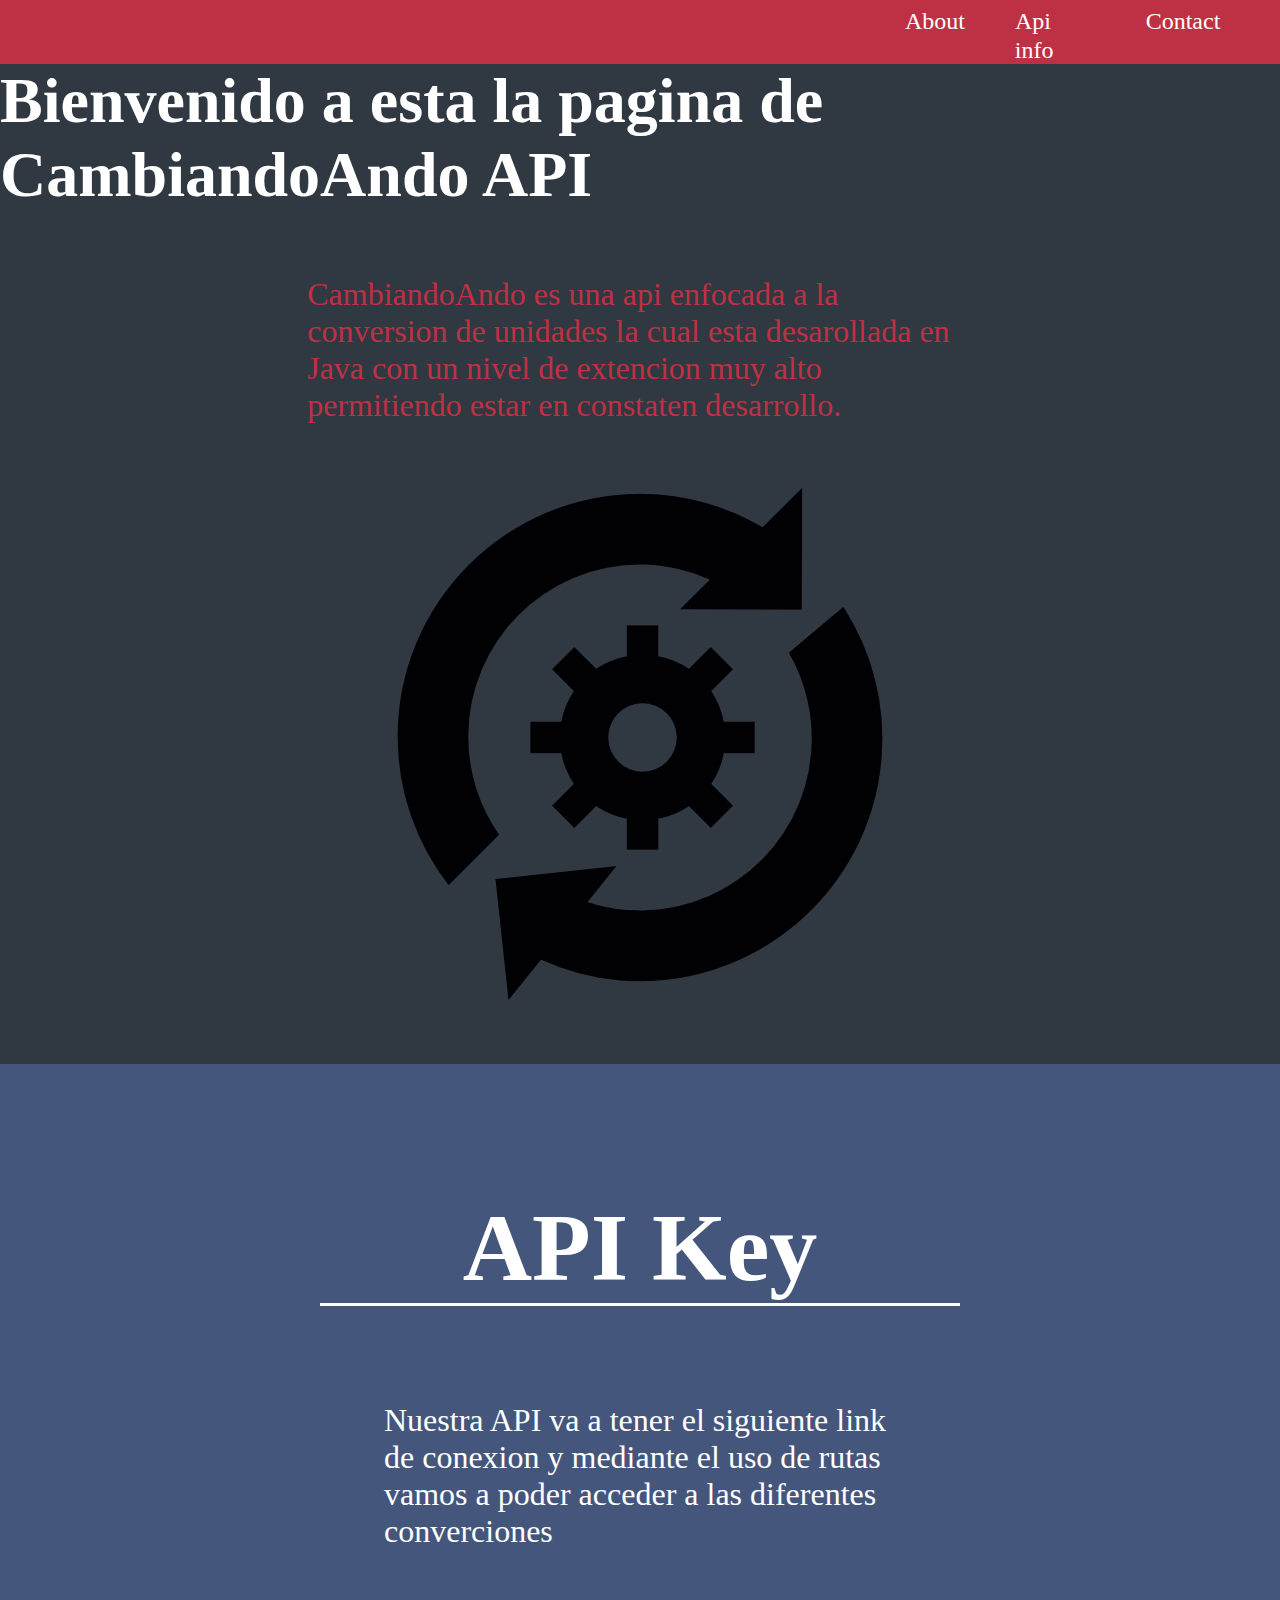
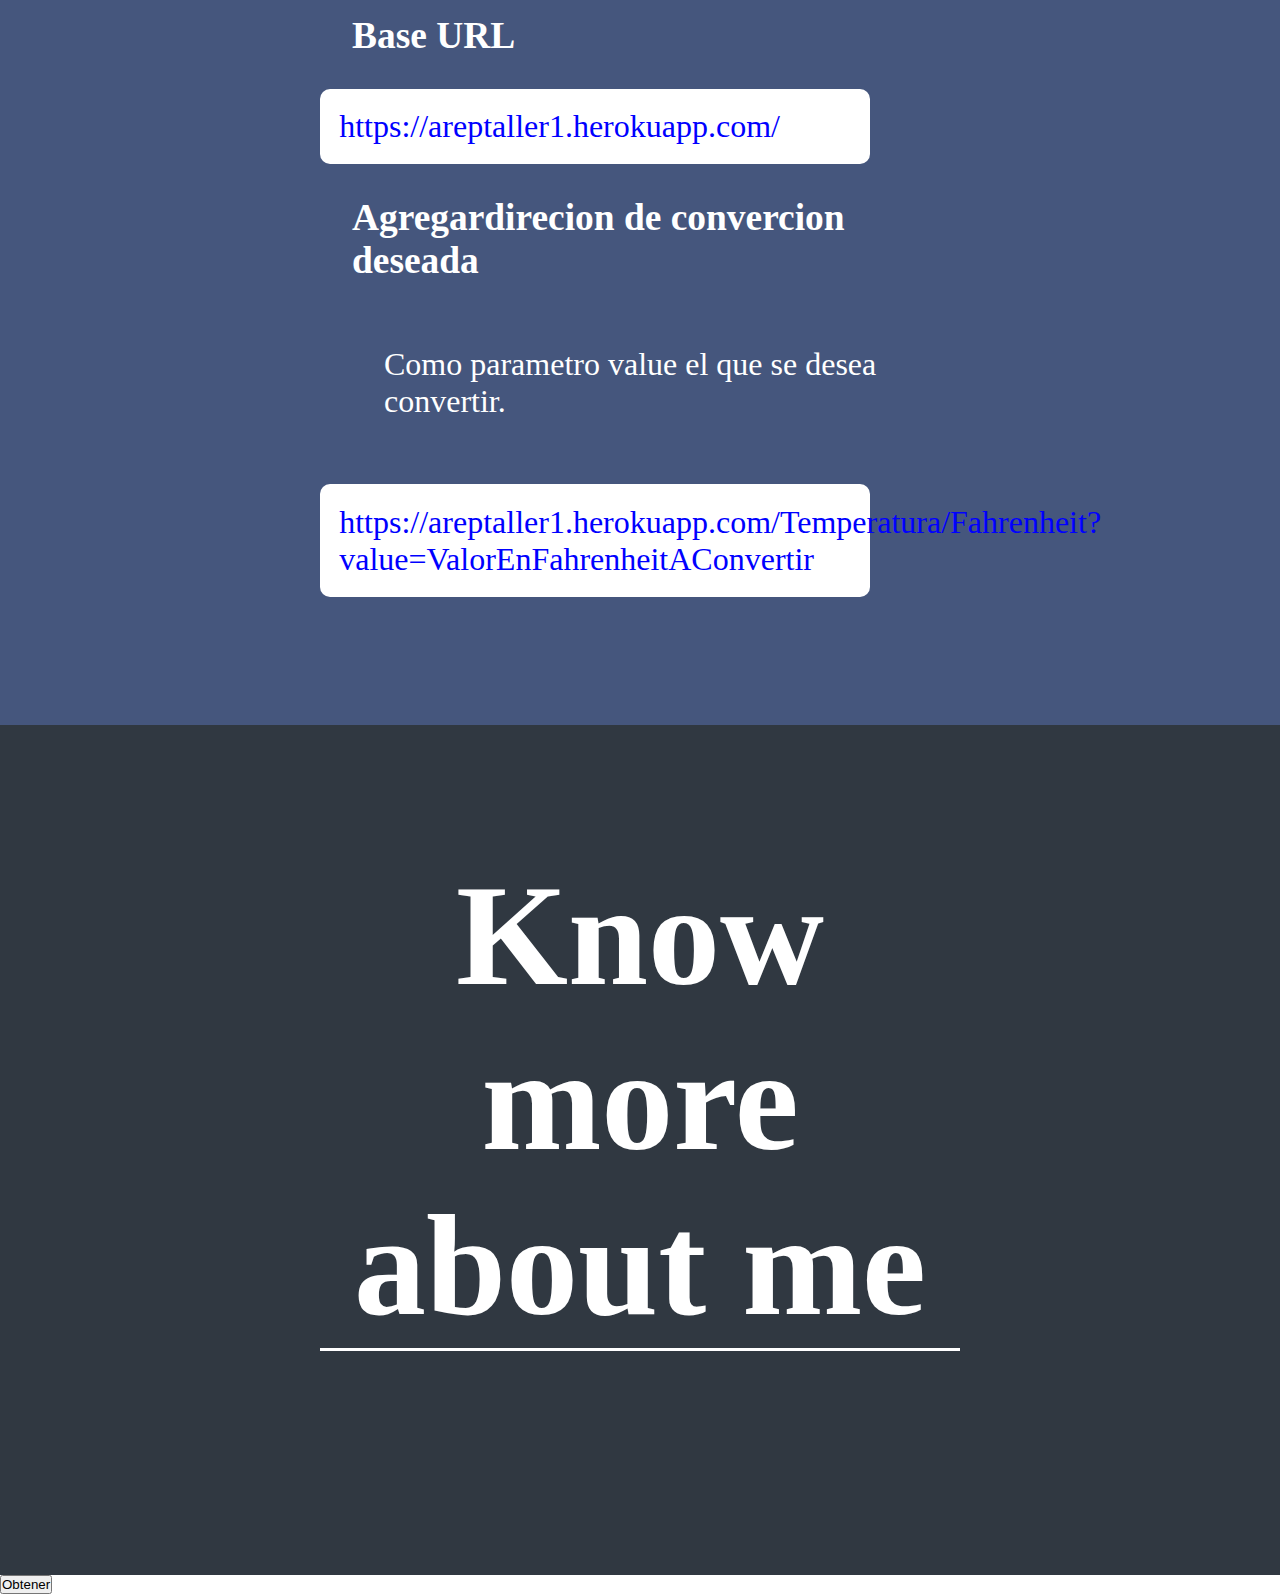
<file: html/index.html>
<html>
    <script src="js/apiconection.js"></script>
    <link rel="stylesheet" type="text/css" href="css/index.css"/>
  <nav id="navbar">
    <ul class="nav-lis">
      <li>
        <a class="nav-a" href="#welcome-section"> About</a>
      </li>
      <li>
        <a class="nav-a"  href="#Api-info">Api info</a>
      </li>
      <li>
        <a class="nav-a"  href="#profile-link">Contact</a>
      </li>
    </ul>
  </nav>  
  <body>

  <section id="welcome" class="welcome-section">
    <h1>Bienvenido a esta la pagina de CambiandoAndo API</h1>
    <p>CambiandoAndo es una api enfocada a la conversion de unidades la cual esta desarollada en Java con un nivel de extencion muy alto permitiendo estar en constaten desarrollo.</p>
    
<div>
    <img
        class="project-image"
        src="img/welcome.png"
        alt="Cambio"
      />
   </div>
 
    </section>
  
  
  <section id="Api-info" class="projects-section">
    <h2 class="section-header">API Key</h2>
    <div>
      <p>Nuestra API va a tener el siguiente link de conexion y mediante el uso de rutas vamos a poder acceder a las diferentes converciones</p>
      <h3>Base URL</h3>
      <div class="code">
        https://areptaller1.herokuapp.com/
      </div>
      <h3>
        Agregardirecion de convercion deseada</h3><p> Como parametro value el que se desea convertir.
      </p>
      <div class="code">
        https://areptaller1.herokuapp.com/Temperatura/Fahrenheit?value=ValorEnFahrenheitAConvertir
      </div>
      
    </div>
  </section>
  <section id="profile-link">
    <div class="section-header">
    <h2>Know more about me</h2>
      <h2 id="consultaFar"></h2>
  </div>
    
  </section>
  <button class="btn" onclick="consumirapi()">Obtener</button>
      
</body>
</html>
</file>
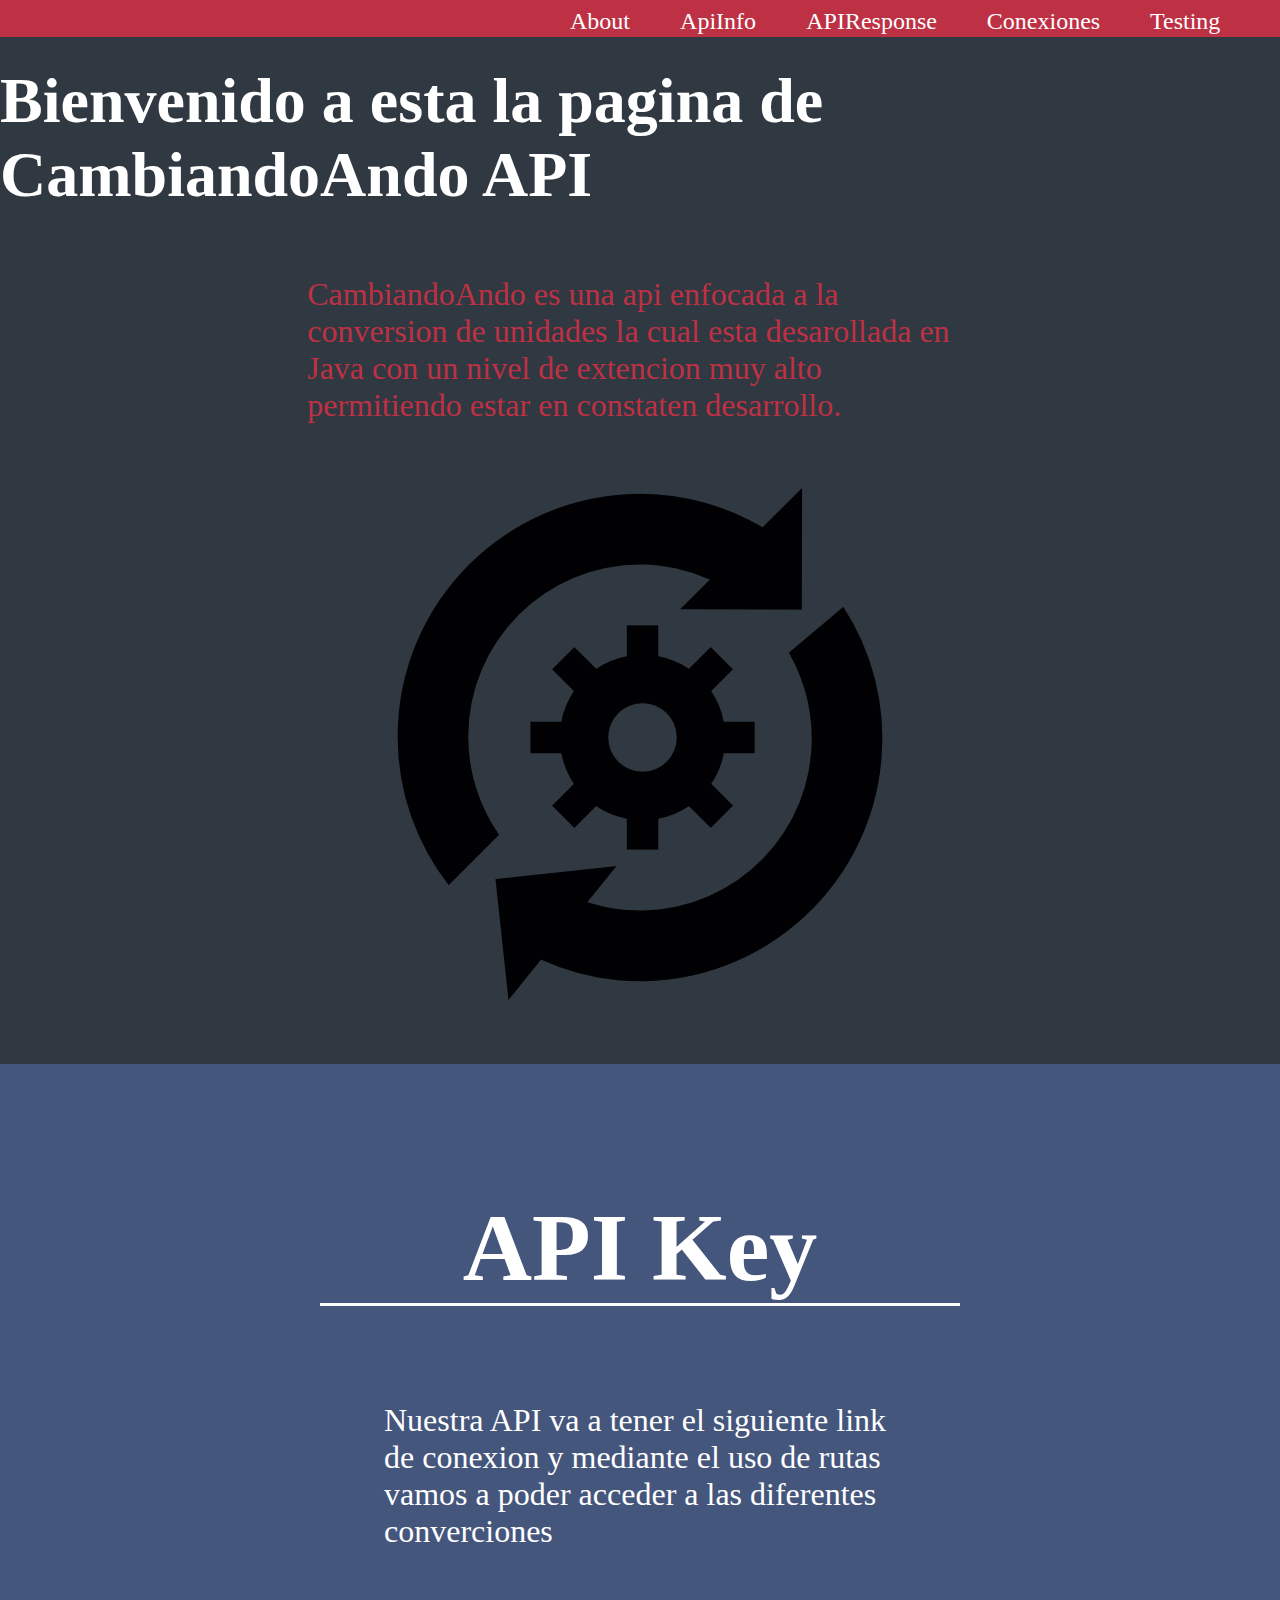
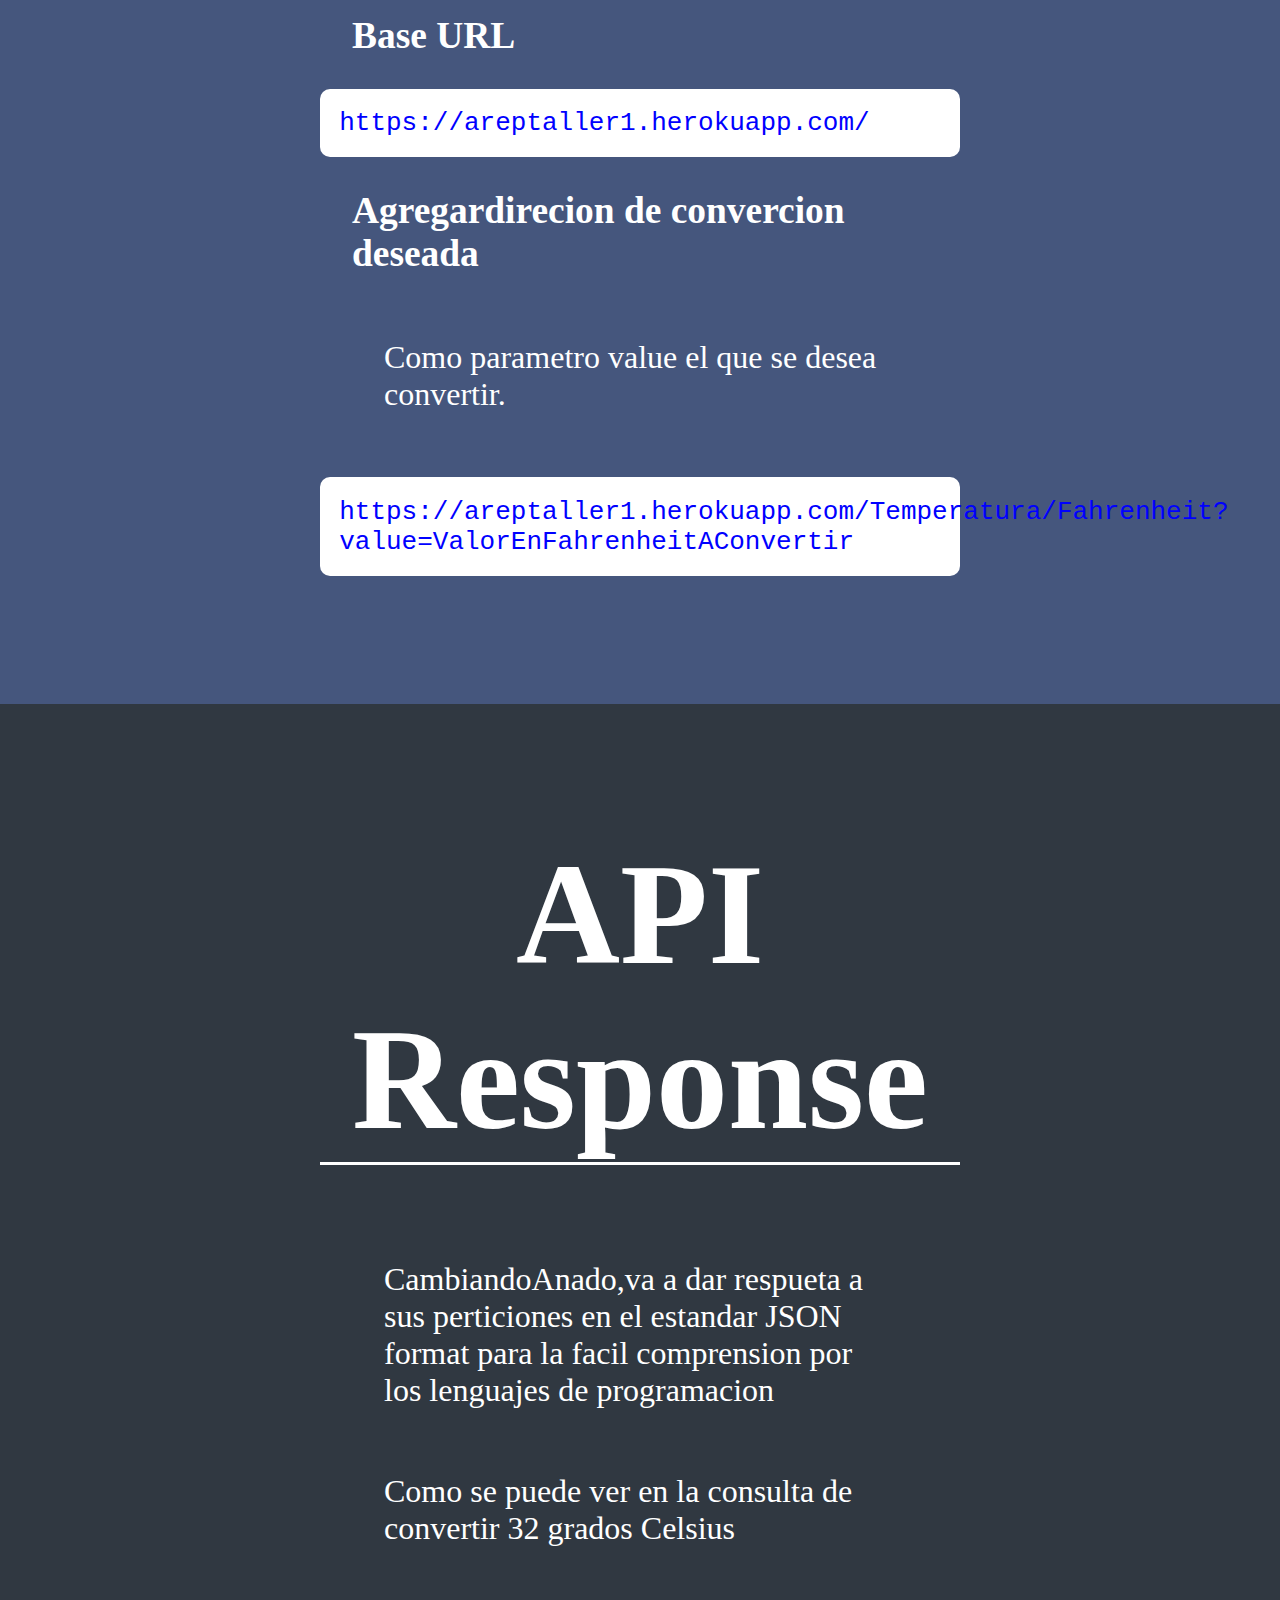
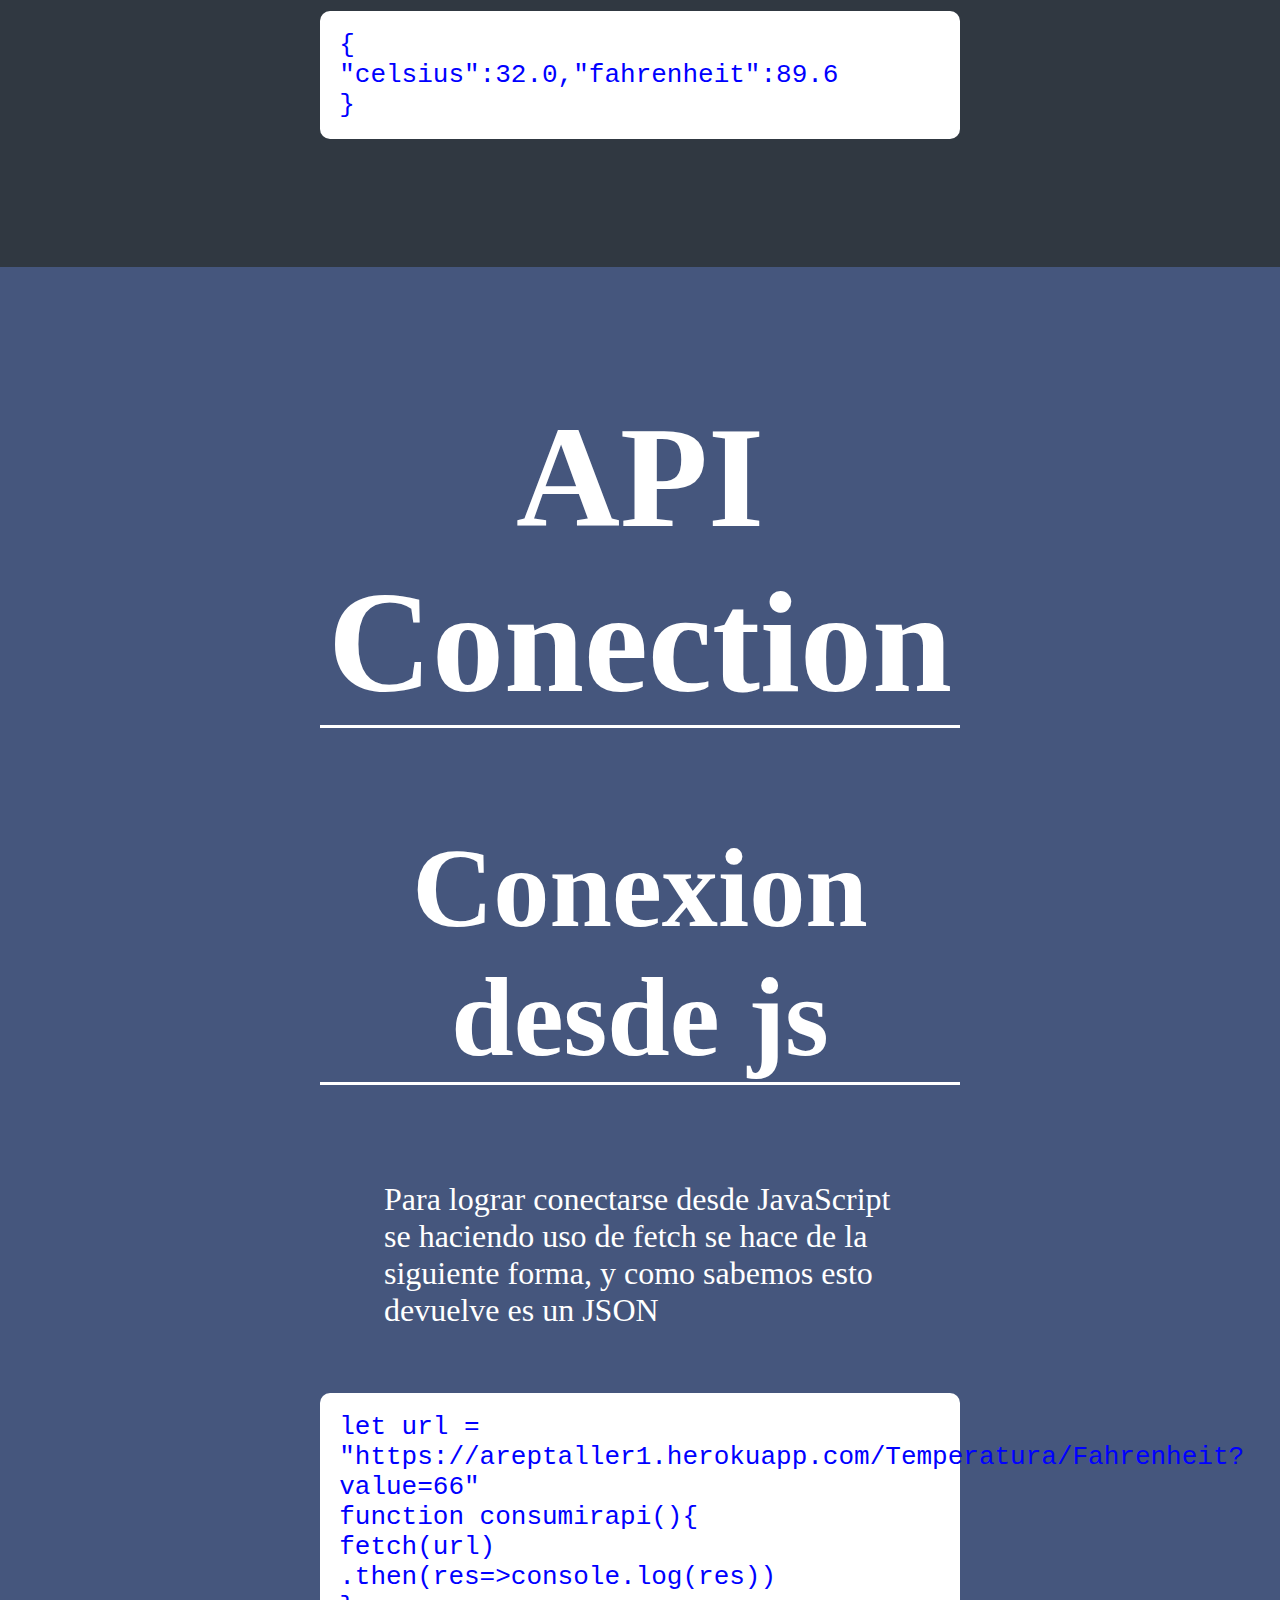
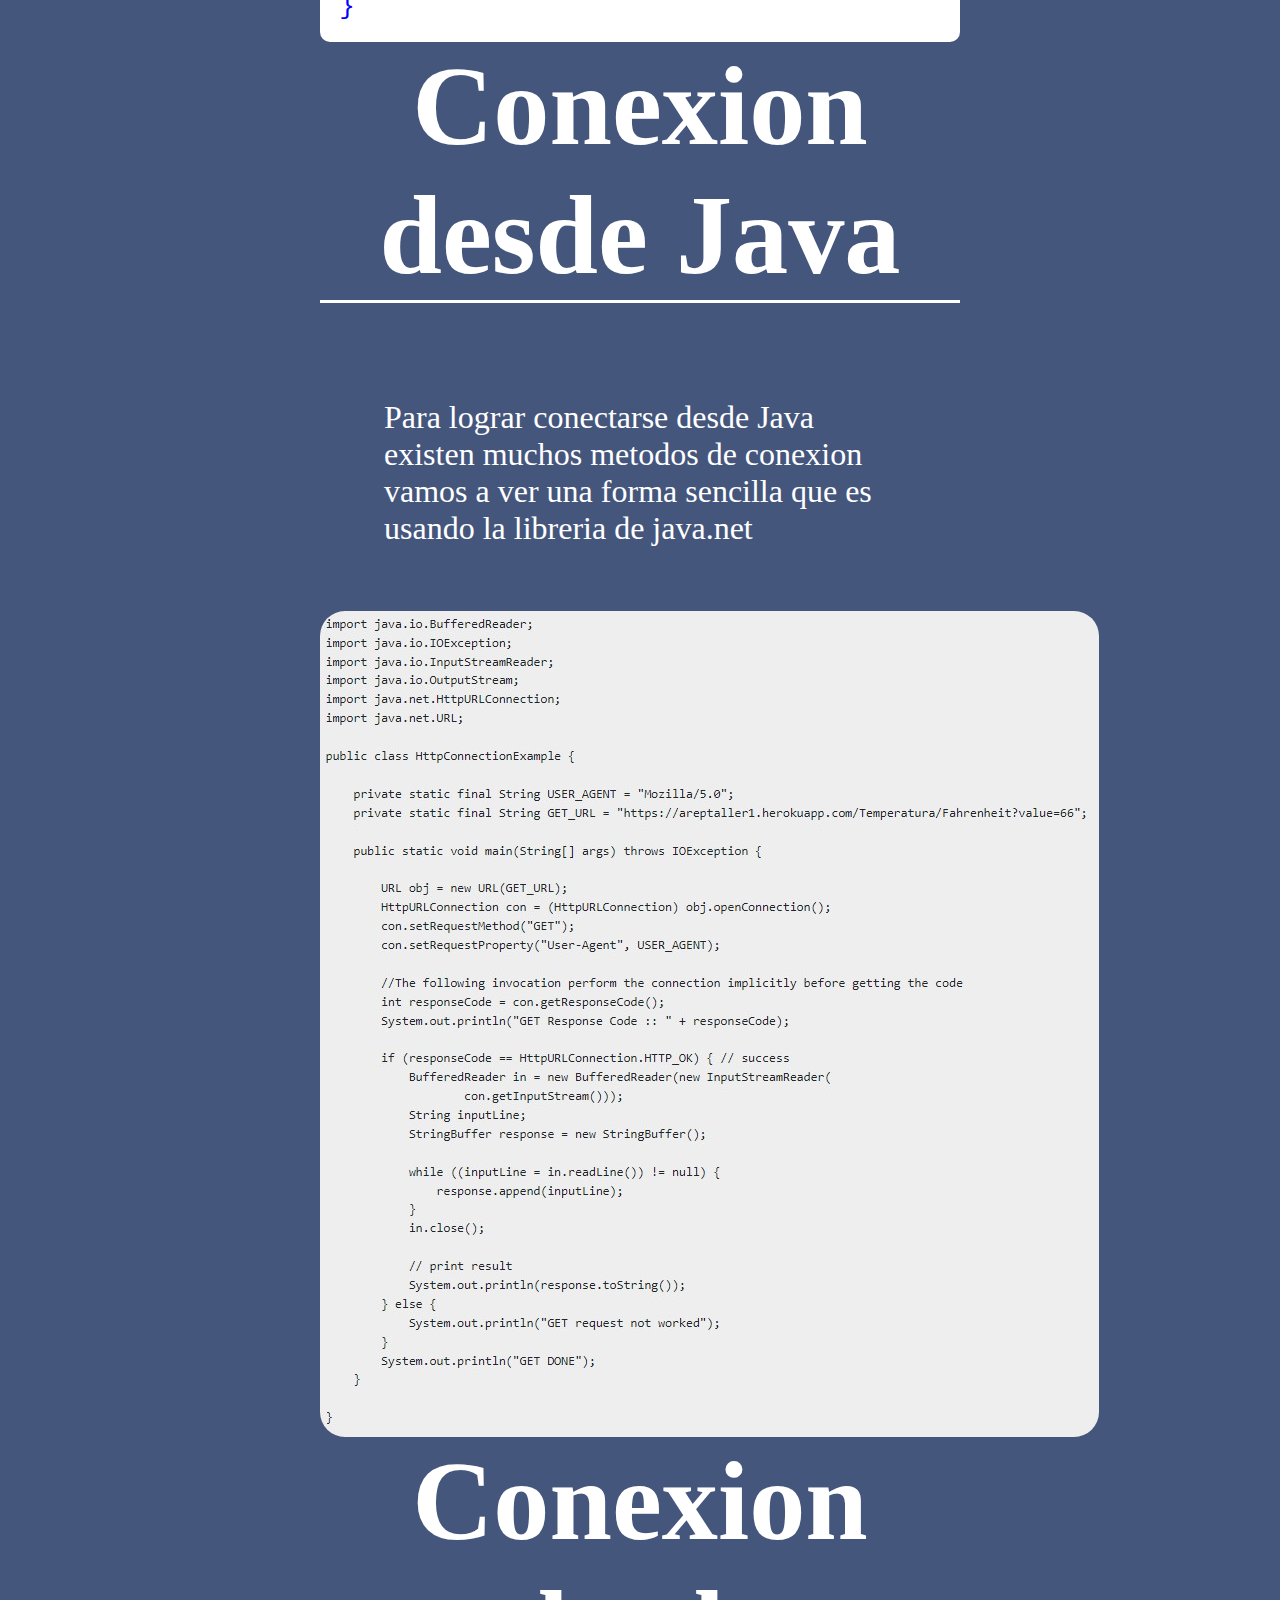
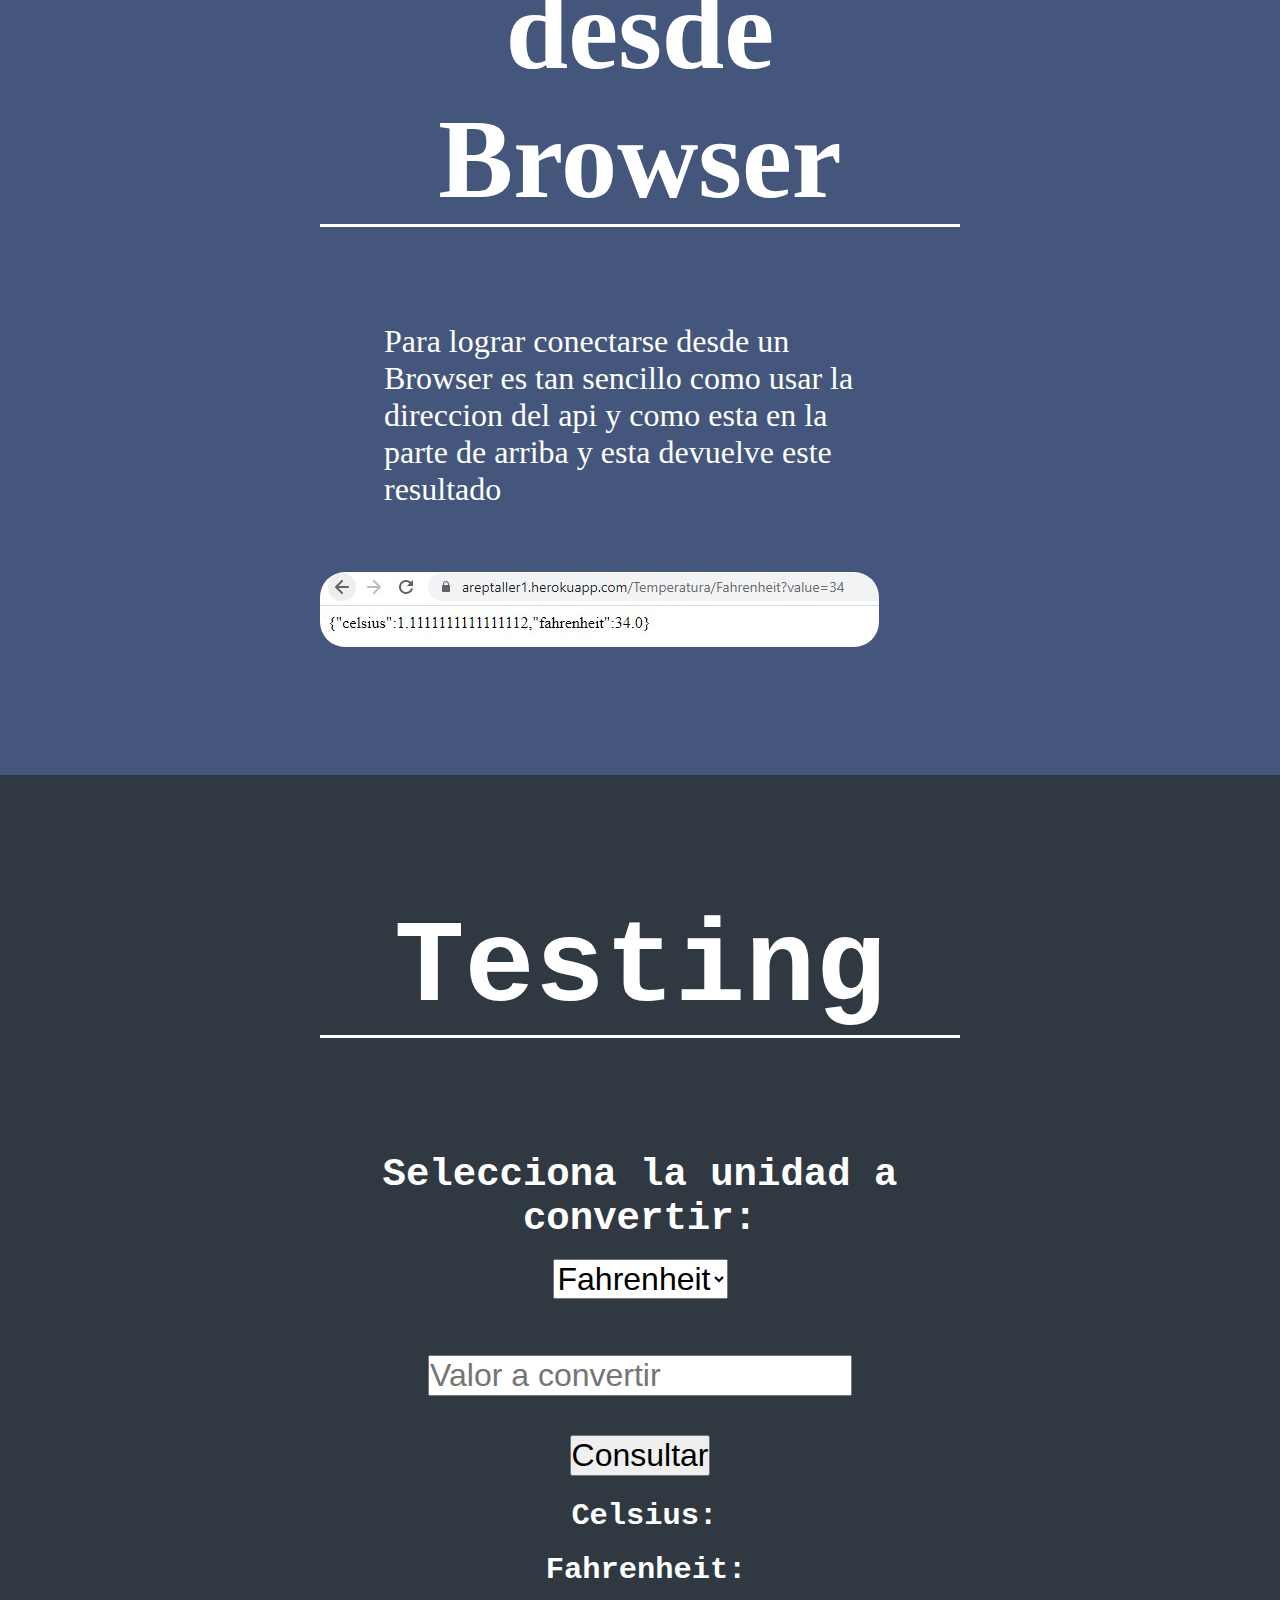
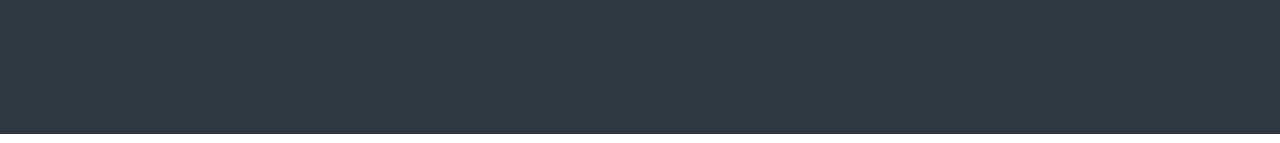
<file: src/main/resources/public/index.html>
<html>
<script src="js/apiconection.js"></script>
<link rel="stylesheet" type="text/css" href="css/index.css" />
<nav id="navbar">
  <ul class="nav-lis">
    <li>
      <a class="nav-a" href="#welcome-section"> About</a>
    </li>
    <li>
      <a class="nav-a" href="#Api-info">ApiInfo</a>
    </li>
    <li>
      <a class="nav-a" href="#apiResponse">APIResponse</a>
    </li>
    <li>
      <a class="nav-a" href="#Conections">Conexiones</a>
    </li>
    <li>
      <a class="nav-a" href="#Test">Testing</a>
    </li>
  </ul>
</nav>

<body>

  <section id="welcome-section" class="welcome-section">
    <h1>Bienvenido a esta la pagina de CambiandoAndo API</h1>
    <p>CambiandoAndo es una api enfocada a la conversion de unidades la cual esta desarollada en Java con un nivel de
      extencion muy alto permitiendo estar en constaten desarrollo.</p>

    <div>
      <img class="project-image" src="img/welcome.png" alt="Cambio" />
    </div>

  </section>


  <section id="Api-info" class="projects-section">
    <h2 class="section-header">API Key</h2>
    <div>
      <p>Nuestra API va a tener el siguiente link de conexion y mediante el uso de rutas vamos a poder acceder a las
        diferentes converciones</p>
      <h3>Base URL</h3>
      <div class="code">
        https://areptaller1.herokuapp.com/
      </div>
      <h3>
        Agregardirecion de convercion deseada
      </h3>
      <p>
        Como parametro value el que se desea convertir.
      </p>
      <div class="code">
        https://areptaller1.herokuapp.com/Temperatura/Fahrenheit?value=ValorEnFahrenheitAConvertir
      </div>

    </div>
  </section>
  <section id="apiResponse" class="apiResponse">
    <div class="section-header">
      <h2>API Response</h2>
    </div>
    <p>CambiandoAnado,va a dar respueta a sus perticiones en el estandar JSON format para la facil comprension por los
      lenguajes de programacion</p>
    <p>
      Como se puede ver en la consulta de convertir 32 grados Celsius
    </p>
    <div class="code">
      {<br/>
      "celsius":32.0,"fahrenheit":89.6<br/>
      }
    </div>

  </section>

  <section id="Conections" class="conection-section">
    <div class="section-header">
      <h2>API Conection</h2>
    </div>
  <div>
    <div class="section-header">
      <h3>Conexion desde js</h3>
    </div>
    <p>Para lograr conectarse desde JavaScript se haciendo uso de fetch se hace de la siguiente forma, y como sabemos esto devuelve es un JSON</p>
    <div class="code">
      let url = "https://areptaller1.herokuapp.com/Temperatura/Fahrenheit?value=66"
      <br/>
      function consumirapi(){<br/>
        fetch(url)<br/>
        .then(res=>console.log(res))<br/>
      }
    </div>
  </div>
  <div>
    <div class="section-header">
      <h3>Conexion desde Java</h3>
    </div>
    <p>Para lograr conectarse desde Java existen muchos metodos de conexion vamos a ver una forma sencilla que es usando la libreria de java.net</p>
    <div >
      <img style="border-radius:25px ;" class="project-image" src="img/conexionjava.jpg" alt="Conection api using java" />
    </div>
  </div>
  <div>
    <div class="section-header">
      <h3>Conexion desde Browser</h3>
    </div>
    <p>Para lograr conectarse desde un Browser es tan sencillo como usar la direccion del api y como esta en la parte de arriba y esta devuelve este resultado </p>
    <img style="border-radius:25px ;" class="project-image" src="img/BrowserPhoto.jpg" alt="Conection api using java" />
  </div>

  </section>

  <section id="Test" class="test-section">

    <div class="section-header">
      <h2>Testing</h2>
    </div>
  <div class="testing">
    <center>
    <h2>Selecciona la unidad a convertir:</h2>
    <div class="testing">
    <select class="box" id="tempe">
      <option value="Fahrenheit">Fahrenheit</option>
      <option value="Celsius">Celsius</option>
    </div>
    </select>
  </center>
  </div>
<div class="testing">
    <input class="box" type="number" id="value" placeholder="Valor a convertir ">
  </div>
<div class="testing">
    <button  class="box" onclick="consumirapi()" class="btn">Consultar</button>
  </div>
  <center>
  <div class="testing">
    <h3>Celsius:</h3>
    <p id="celsius"></p>
  </div>
</center>
<center>
  <div class="testing">
    <h3>Fahrenheit:</h3>
    <p id="fahrenheit"></p>
  </div>
</center>
  </section>
</body>

</html>
</file>
<file: html/css/index.css>
* {
    margin: 0;
    padding: 0;
  }
  #navbar{
    justify-content: flex-end;
    position:fixed;
    display:flex;
    top:0px;
    left:0;
    width:100%;
    padding:0.01%;
    background:#be3144;
    margin-left:auto;
  }
  .nav-lis{
    list-style:none;
    display:flex;
    margin-right:10px;
  }
  #navbar li{
    margin-right: 50px;
  }
  .nav-a{
    padding:0.3%;
    color:white;
    font-size:24px;
    margin:auto;
    text-decoration:none;
  }
  
  .code{
    padding:3%;
    background:white;
    color:blue;
    width:80%;
    border-radius:10px;
  }
  p{
    color: white;
    margin:10%;
  }
  
  .welcome-section{
    display: flex;
    flex-direction: column;
    justify-content: center;
    align-items: center;
    background-color:#303841;
    width:100%;
    padding:5% 0%;
  }
  .projects-section h3{
    color:white;
    margin:5%;
  }
  .welcome-section h1{
    color:white;
    font-size:200%;
  }
  .welcome-section p{
    color:#be3144;
    margin:5% 24%;
    font-size:100%;
    
  }

  body{
    width: 100%;
    font-size: 200%;
  }
  .projects-section{
    align-items: center;
    background-color:#45567d;

    padding:10% 25%;
  }
  
  .section-header {
    font-size:300%;
    text-align:center;
    color:white;
    width: 100%;
    margin: 0 auto 6rem auto;
    border-bottom: 0.2rem solid white;
  }
  
  #profile-link{
    align-items: center;
    background-color:#303841;
    padding:10% 25%;
  }
  
  #image{
    
    width:10%;
  }
</file>
<file: src/main/resources/public/css/index.css>
* {
    margin: 0;
    padding: 0;
  }
  #navbar{
    justify-content: flex-end;
    position:fixed;
    display:flex;
    top:0px;
    left:0;
    width:100%;
    padding:0.01%;
    background:#be3144;
    margin-left:auto;
  }
  .nav-lis{
    list-style:none;
    display:flex;
    margin-right:10px;
  }
  #navbar li{
    margin-right: 50px;
  }
  .nav-a{
    padding:0.3%;
    color:white;
    font-size:24px;
    margin:auto;
    text-decoration:none;
  }
  
  .code{
    font-family:monospace;
    padding: 3%;
    background:white;
    color:blue;
    border-radius:10px;
    border:0!important
  }
  p{
    color: white;
    margin:10%;
  }
  
  .welcome-section{
    display: flex;
    flex-direction: column;
    justify-content: center;
    align-items: center;
    background-color:#303841;
    width:100%;
    padding:5% 0%;
  }
  .projects-section h3{
    color:white;
    margin:5%;
  }
  .welcome-section h1{
    color:white;
    font-size:200%;
  }
  .welcome-section p{
    color:#be3144;
    margin:5% 24%;
    font-size:100%;
    
  }

  body{
    justify-content: center;
    width: 100%;
    font-size: 200%;
  }
  .projects-section{
    align-items: center;
    background-color:#45567d;

    padding:10% 25%;
  }
  
  .section-header {
    font-size:300%;
    text-align:center;
    color:white;
    width: 100%;
    margin: 0 auto 6rem auto;
    border-bottom: 0.2rem solid white;
  }
  
  .apiResponse{
    justify-content: center;
    align-items: center;
    background-color:#303841;
    padding:10% 25%;
  }
  .box{
    height:auto;
    width: auto;
    font-size:100%;
  }

  
  .conection-section{

    align-items: center;
    background-color:#45567d;
    padding:10% 25%;
  }
  .testing{
    font-size:100%;
    margin:3%;
    color: white;
  }

  .test-section{
    font-family: monospace;
    display: flex;
    flex-direction: column;
    justify-content: center;
    align-items: center;
    background-color:#303841;
    padding:10% 25%;
  }

  #image{
    
    width:10%;
  }
</file>
